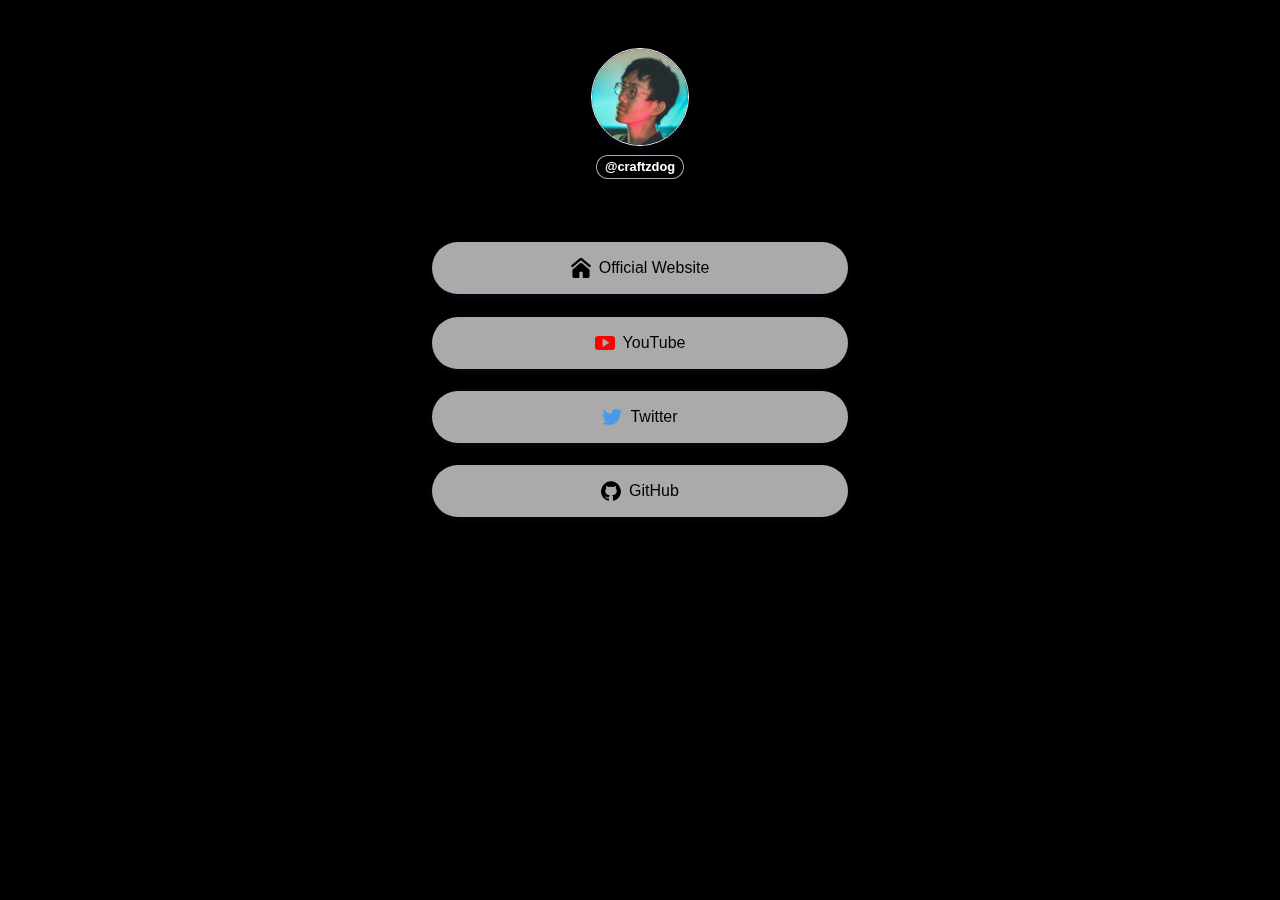
<file: index-image.html>
<!doctype html>
<html>
  <head>
    <meta charset="utf-8" />
    <title>Takuya Matsuyama - Links</title>
    <link rel="stylesheet" href="./index.css" />
  </head>
  <body>
    <main>
      <header>
        <img src="./images/takuya.jpg" />
        <h1>@craftzdog</h1>
      </header>
      <ul>
        <li>
          <a href="https://www.craftz.dog/">
            <img src="./images/homepage.svg" alt="Homepage" width="20" />
            Official Website
          </a>
        </li>
        <li>
          <a href="https://www.youtube.com/playlist?list=UU7yZ6keOGsvERMp2HaEbbXQ&index=1&playnext=1">
            <img src="./images/youtube.svg" alt="YouTube" width="20" />
            YouTube
          </a>
        </li>
        <li>
          <a href="https://twitter.com/inkdrop_app">
            <img src="./images/twitter.svg" alt="Twitter" width="20" />
            Twitter
          </a>
        </li>
        <li>
          <a href="https://github.com/craftzdog">
            <img src="./images/github.svg" alt="GitHub" width="20" />
            GitHub
          </a>
        </li>
      </ul>
    </main>
  </body>
</html>
</file>
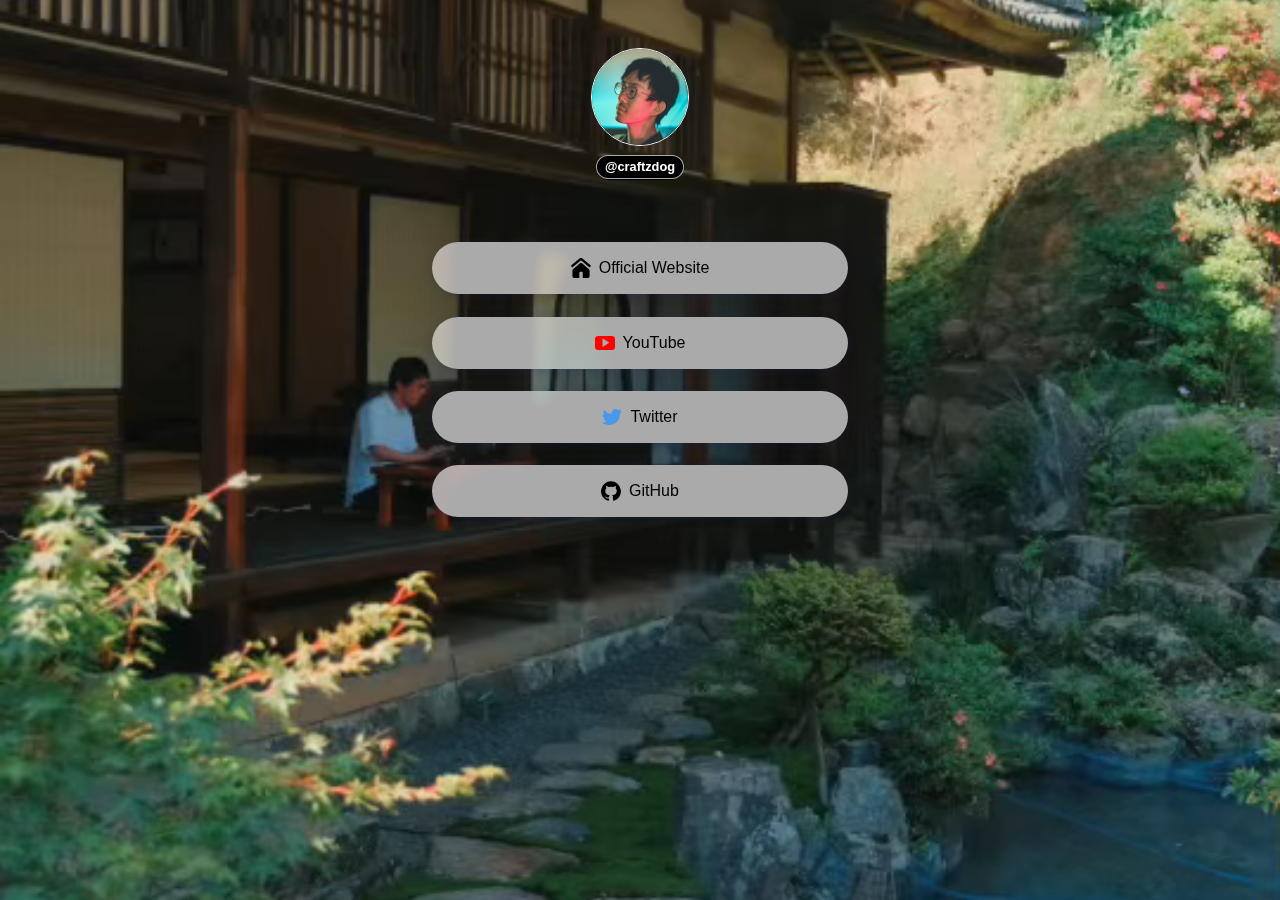
<file: index-video.html>
<!doctype html>
<html>
  <head>
    <meta charset="utf-8" />
    <title>Takuya Matsuyama - Links</title>
    <link rel="stylesheet" href="./index.css" />
  </head>
  <body>
    <video autoplay muted loop playsinline>
      <source src="./images/bg.m4v" type="video/mp4; codecs=hvc1">
      <source src="./images//bg.webm" type="video/webm; codecs=vp9">
    </video>
    <main>
      <header>
        <img src="./images/takuya.jpg" />
        <h1>@craftzdog</h1>
      </header>
      <ul>
        <li>
          <a href="https://www.craftz.dog/">
            <img src="./images/homepage.svg" alt="Homepage" width="20" />
            Official Website
          </a>
        </li>
        <li>
          <a href="https://www.youtube.com/playlist?list=UU7yZ6keOGsvERMp2HaEbbXQ&index=1&playnext=1">
            <img src="./images/youtube.svg" alt="YouTube" width="20" />
            YouTube
          </a>
        </li>
        <li>
          <a href="https://twitter.com/inkdrop_app">
            <img src="./images/twitter.svg" alt="Twitter" width="20" />
            Twitter
          </a>
        </li>
        <li>
          <a href="https://github.com/craftzdog">
            <img src="./images/github.svg" alt="GitHub" width="20" />
            GitHub
          </a>
        </li>
      </ul>
    </main>
  </body>
</html>
</file>
<file: index.css>
body, html {
  margin: 0;
  padding: 0;
  font-family: 'Open Sans', sans-serif;
  color: #fff;
}

body {
  background-color: black
}

#vanta {
  z-index: 0;
  position: absolute;
  left: 0;
  top: 0;
  width: 100%;
  height: 100%;
}

video {
  z-index: 0;
  position: absolute;
  left: 0;
  top: 0;
  width: 100%;
  height: 100%;
  object-fit: cover;
}

main {
  position: relative;
}

main.animated {
  opacity: 0;
  filter: blur(10px);
  transition: opacity 2s ease-in-out, filter 2s ease-in-out;
}

header {
  margin-top: 3em;
  text-align: center;
  display: flex;
  flex-direction: column;
  align-items: center;
}

header > img {
  width: 6em;
  height: 6em;
  border-radius: 100%;
  border: 1px solid #fff;
  box-shadow: rgb(28 32 93 / 24%) 0px 2px 8px 0px;
}

header > h1 {
  display: inline-block;
  font-size: 0.8em;
  font-weight: bold;
  border-radius: 1em;
  background-color: #000a;
  color: #fff;
  padding: 0.3em 0.6em;
  border: 1px solid #fffa;
  backdrop-filter: blur(10px) saturate(160%) contrast(180%);
  -webkit-backdrop-filter: blur(10px) saturate(160%) contrast(180%);
}

ul {
  box-sizing: border-box;
  list-style: none;
  margin: 0 auto;
  padding: 2em;
  max-width: 480px;
}

ul > li {
  background-color: #fffa;
  backdrop-filter: blur(10px) saturate(160%) contrast(180%);
  -webkit-backdrop-filter: blur(10px) saturate(160%) contrast(180%);
  border-radius: 10em;
  margin: 1.4em 0;
  box-shadow: rgb(28 32 93 / 24%) 0px 2px 8px 0px;
}

ul > li > a {
  display: flex;
  flex-direction: row;
  justify-content: center;
  align-items: center;
  gap: 0.5em;
  padding: 1em;
}

footer.footer {
  height: 300px;
  width: 100%;
  display: flex;
  align-items: left;
  background-color: rgba(0 0 0 0.0);
}

p.copyright {
  color: #fff;
  line-height: 40px;
  font-size: 0.7em;
}

a {
  color: black;
  text-decoration: none;
}
</file>
